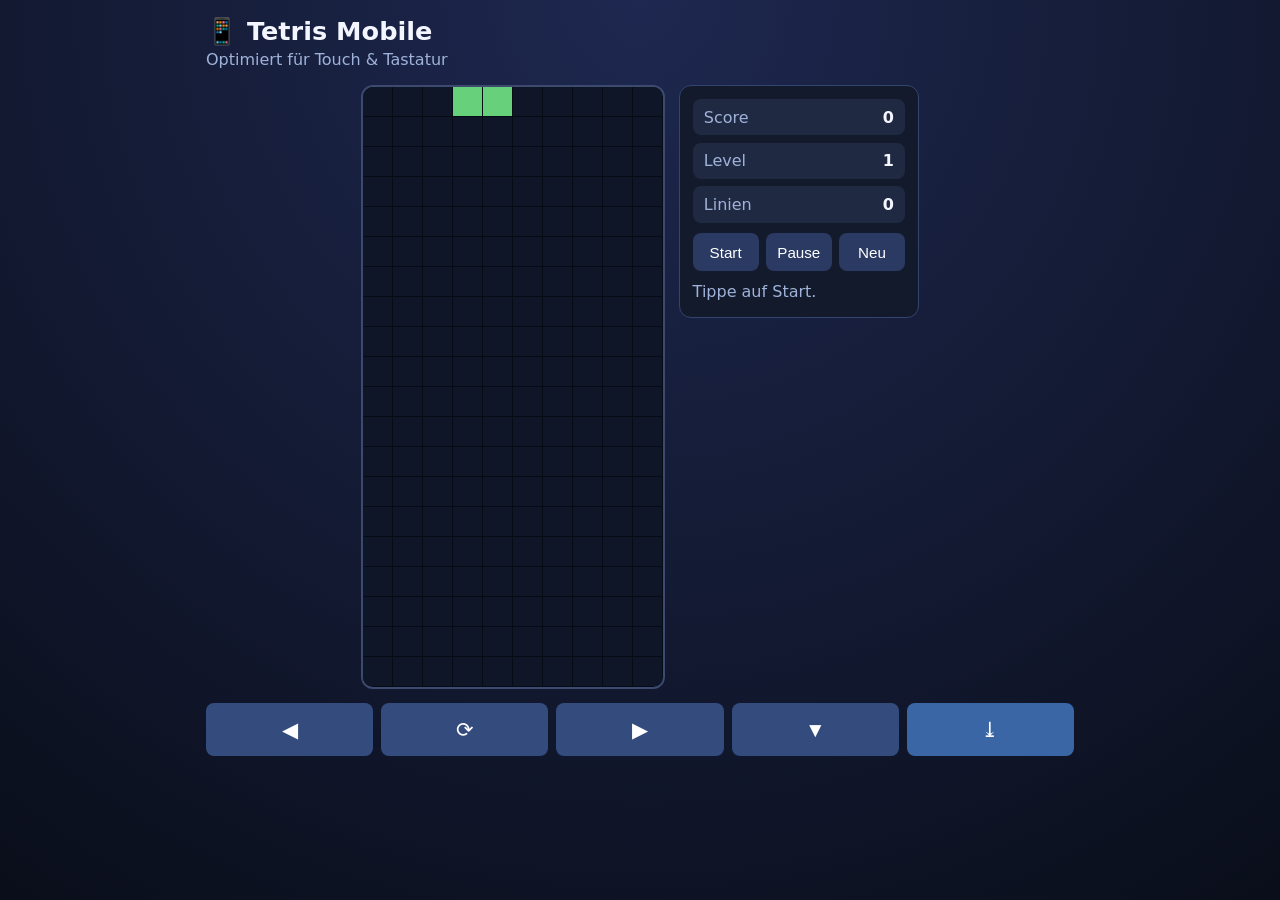
<file: index.html>
<!DOCTYPE html>
<html lang="de">
<head>
  <meta charset="UTF-8" />
  <meta name="viewport" content="width=device-width, initial-scale=1.0, maximum-scale=1.0, user-scalable=no, viewport-fit=cover" />
  <title>📱 Tetris Mobile</title>
  <link rel="manifest" href="manifest.json" />
  <link rel="stylesheet" href="styles.css" />
</head>
<body>
  <main class="app">
    <header class="topbar">
      <h1>📱 Tetris Mobile</h1>
      <p class="subtitle">Optimiert für Touch & Tastatur</p>
    </header>

    <section class="game-shell">
      <canvas id="tetris" width="300" height="600" aria-label="Tetris Spielfeld"></canvas>

      <aside class="panel">
        <div class="stat"><span>Score</span><strong id="score">0</strong></div>
        <div class="stat"><span>Level</span><strong id="level">1</strong></div>
        <div class="stat"><span>Linien</span><strong id="lines">0</strong></div>

        <div class="buttons">
          <button id="startBtn">Start</button>
          <button id="pauseBtn">Pause</button>
          <button id="resetBtn">Neu</button>
        </div>

        <p id="status" class="status">Tippe auf Start.</p>
      </aside>
    </section>

    <section class="controls" aria-label="Touch Steuerung">
      <button class="ctrl" data-action="left">◀</button>
      <button class="ctrl" data-action="rotate">⟳</button>
      <button class="ctrl" data-action="right">▶</button>
      <button class="ctrl" data-action="softDrop">▼</button>
      <button class="ctrl drop" data-action="hardDrop">⤓</button>
    </section>
  </main>

  <script src="script.js"></script>
</body>
</html>
</file>
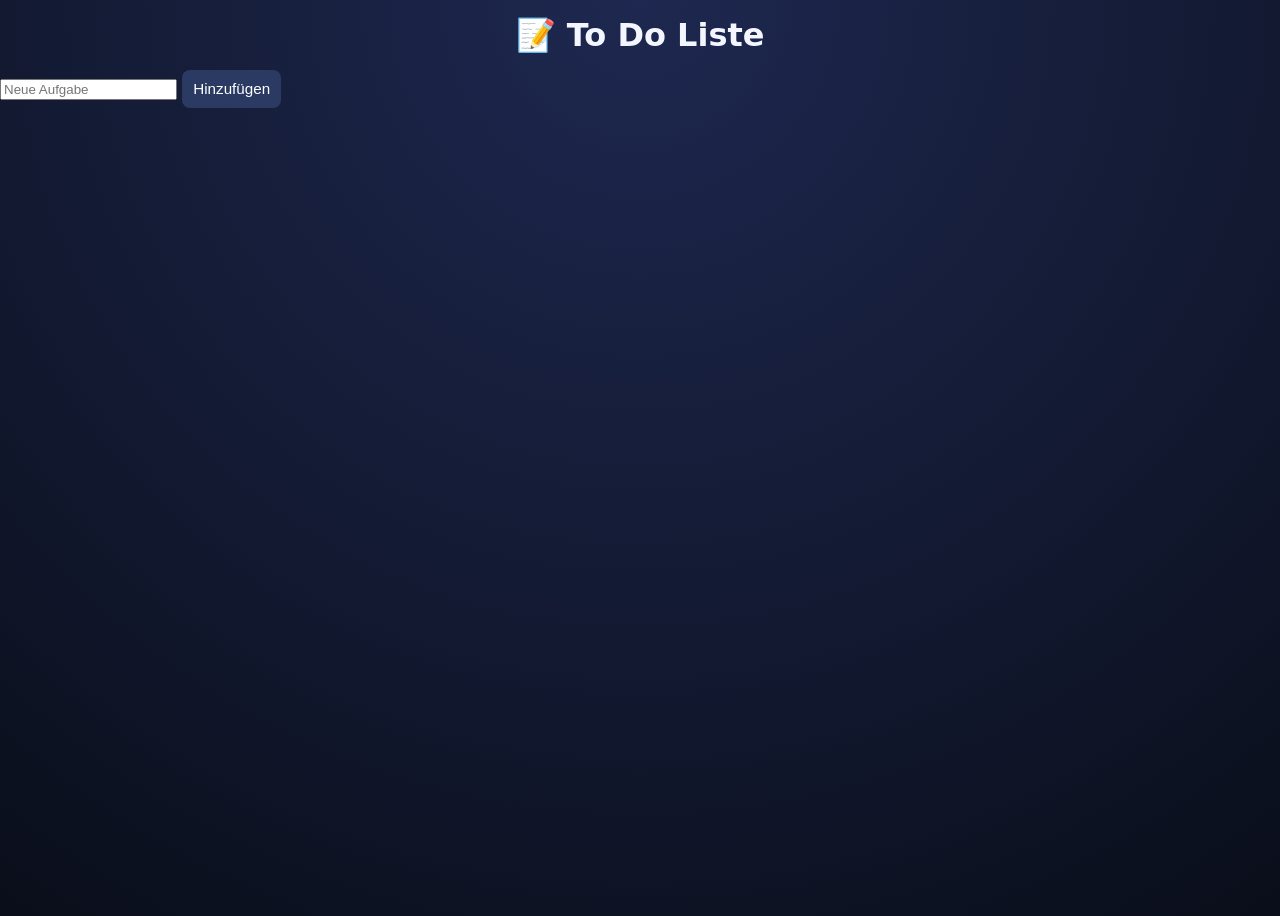
<file: todo.html>
<!DOCTYPE html>
<html lang="de">
<head>
    <meta charset="UTF-8">
    <meta name="viewport" content="width=device-width, initial-scale=1.0, maximum-scale=1.0, user-scalable=no">
    <title>📝 To Do Liste</title>
    <link rel="stylesheet" href="styles.css">
</head>
<body>
    <h1 style="color: var(--text-primary); margin: 1rem 0; text-align: center;">📝 To Do Liste</h1>
    <div class="container">
        <input type="text" id="todoInput" class="input-field" placeholder="Neue Aufgabe" autocomplete="off" enterkeyhint="done">
        <button id="addTodo" class="add-button">Hinzufügen</button>
        <ul id="todoList" class="todo-list"></ul>
    </div>
    <script src="todo.js"></script>
</body>
</html>
</file>
<file: styles.css>
:root {
  --bg: #0a0e1a;
  --surface: #151c2f;
  --surface-2: #1f2942;
  --text: #f3f6ff;
  --muted: #9fb2d9;
  --accent: #5ac8fa;
}

* {
  box-sizing: border-box;
  -webkit-tap-highlight-color: transparent;
}

body {
  margin: 0;
  min-height: 100svh;
  font-family: system-ui, -apple-system, Segoe UI, Roboto, sans-serif;
  color: var(--text);
  background: radial-gradient(circle at top, #1e2850, var(--bg));
}

.app {
  max-width: 900px;
  margin: 0 auto;
  padding: 1rem;
}

.topbar h1 {
  margin: 0;
  font-size: 1.6rem;
}

.subtitle {
  margin: 0.25rem 0 1rem;
  color: var(--muted);
}

.game-shell {
  display: grid;
  grid-template-columns: minmax(0, 1fr);
  gap: 0.85rem;
}

#tetris {
  width: 100%;
  max-width: 420px;
  margin: 0 auto;
  border-radius: 12px;
  border: 2px solid #3d4a6f;
  background: #070b16;
}

.panel {
  background: color-mix(in srgb, var(--surface), #000 8%);
  border: 1px solid #33456e;
  border-radius: 12px;
  padding: 0.8rem;
}

.stat {
  display: flex;
  align-items: center;
  justify-content: space-between;
  background: var(--surface-2);
  border-radius: 8px;
  padding: 0.55rem 0.7rem;
  margin-bottom: 0.45rem;
}

.stat span { color: var(--muted); }

.buttons {
  display: grid;
  grid-template-columns: repeat(3, minmax(0, 1fr));
  gap: 0.45rem;
  margin: 0.65rem 0;
}

button {
  border: 0;
  border-radius: 8px;
  padding: 0.65rem 0.7rem;
  font-size: 0.95rem;
  color: #fff;
  background: #2a3a62;
}

button:active { transform: scale(0.98); }

.status {
  margin: 0;
  color: var(--muted);
  min-height: 1.4em;
}

.controls {
  margin-top: 0.9rem;
  display: grid;
  grid-template-columns: repeat(5, minmax(0, 1fr));
  gap: 0.5rem;
}

.ctrl {
  font-size: 1.3rem;
  padding: 0.9rem 0.2rem;
  background: #344b7e;
  user-select: none;
  touch-action: manipulation;
}

.drop {
  background: #3b66a5;
}

@media (min-width: 760px) {
  .game-shell {
    grid-template-columns: auto 240px;
    align-items: start;
    justify-content: center;
  }

  #tetris {
    max-width: 360px;
  }
}
</file>
